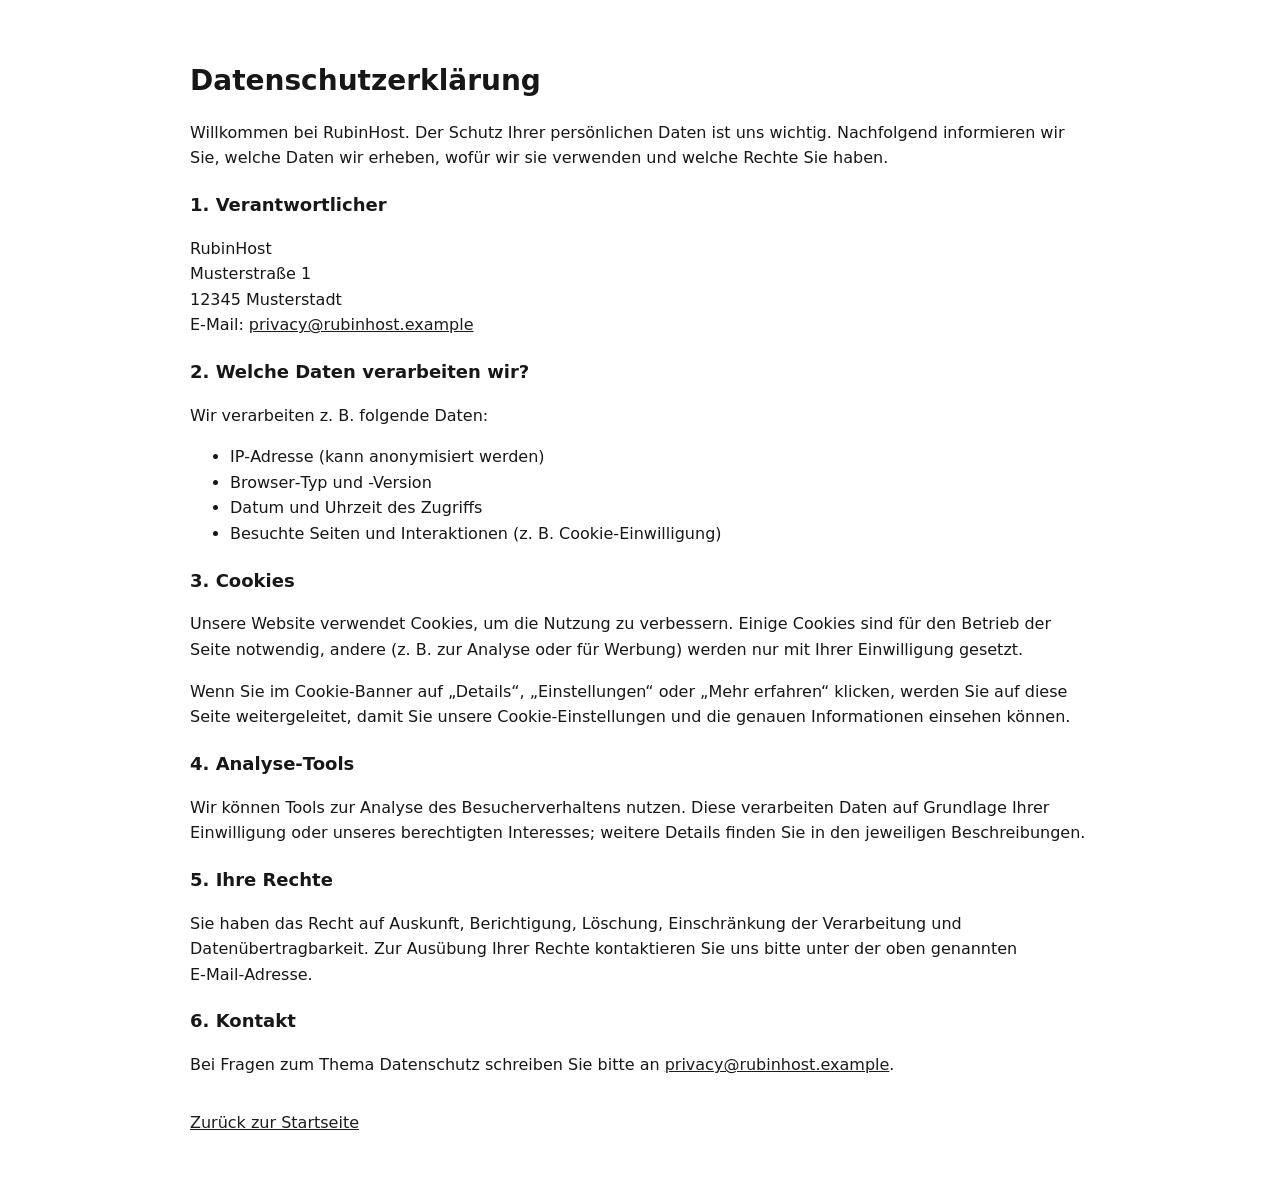
<file: privacy-policy.html>
<!doctype html>
<html lang="de">
<head>
  <meta charset="utf-8">
  <meta name="viewport" content="width=device-width,initial-scale=1">
  <title>Datenschutzerklärung — RubinHost</title>
  <link rel="stylesheet" href="/assets/css/privacy.css">
</head>
<body>
  <main class="container">
    <h1>Datenschutzerklärung</h1>

    <p>Willkommen bei RubinHost. Der Schutz Ihrer persönlichen Daten ist uns wichtig. Nachfolgend informieren wir Sie, welche Daten wir erheben, wofür wir sie verwenden und welche Rechte Sie haben.</p>

    <section>
      <h2>1. Verantwortlicher</h2>
      <p>RubinHost<br>
      Musterstraße 1<br>
      12345 Musterstadt<br>
      E‑Mail: <a href="mailto:privacy@rubinhost.example">privacy@rubinhost.example</a></p>
    </section>

    <section>
      <h2>2. Welche Daten verarbeiten wir?</h2>
      <p>Wir verarbeiten z. B. folgende Daten:</p>
      <ul>
        <li>IP‑Adresse (kann anonymisiert werden)</li>
        <li>Browser‑Typ und -Version</li>
        <li>Datum und Uhrzeit des Zugriffs</li>
        <li>Besuchte Seiten und Interaktionen (z. B. Cookie‑Einwilligung)</li>
      </ul>
    </section>

    <section>
      <h2>3. Cookies</h2>
      <p>Unsere Website verwendet Cookies, um die Nutzung zu verbessern. Einige Cookies sind für den Betrieb der Seite notwendig, andere (z. B. zur Analyse oder für Werbung) werden nur mit Ihrer Einwilligung gesetzt.</p>
      <p>Wenn Sie im Cookie‑Banner auf „Details“, „Einstellungen“ oder „Mehr erfahren“ klicken, werden Sie auf diese Seite weitergeleitet, damit Sie unsere Cookie‑Einstellungen und die genauen Informationen einsehen können.</p>
    </section>

    <section>
      <h2>4. Analyse‑Tools</h2>
      <p>Wir können Tools zur Analyse des Besucherverhaltens nutzen. Diese verarbeiten Daten auf Grundlage Ihrer Einwilligung oder unseres berechtigten Interesses; weitere Details finden Sie in den jeweiligen Beschreibungen.</p>
    </section>

    <section>
      <h2>5. Ihre Rechte</h2>
      <p>Sie haben das Recht auf Auskunft, Berichtigung, Löschung, Einschränkung der Verarbeitung und Datenübertragbarkeit. Zur Ausübung Ihrer Rechte kontaktieren Sie uns bitte unter der oben genannten E‑Mail‑Adresse.</p>
    </section>

    <section>
      <h2>6. Kontakt</h2>
      <p>Bei Fragen zum Thema Datenschutz schreiben Sie bitte an <a href="mailto:privacy@rubinhost.example">privacy@rubinhost.example</a>.</p>
    </section>

    <p style="margin-top:2rem;"><a href="/">Zurück zur Startseite</a></p>
  </main>
</body>
</html>
</file>
<file: assets/css/privacy.css>
/* Minimal styling für die Datenschutzerklärung */
:root{--max-width:900px;--accent:#1C1C1C}
body{font-family:Inter, ui-sans-serif, system-ui, -apple-system, "Segoe UI", Roboto, "Helvetica Neue", Arial;line-height:1.6;color:#171717;background:#fff;padding:32px}
.container{max-width:var(--max-width);margin:0 auto}
h1{font-size:28px;margin-bottom:12px}
h2{font-size:18px;margin-top:20px}
a{color:var(--accent);text-decoration:underline}
</file>
